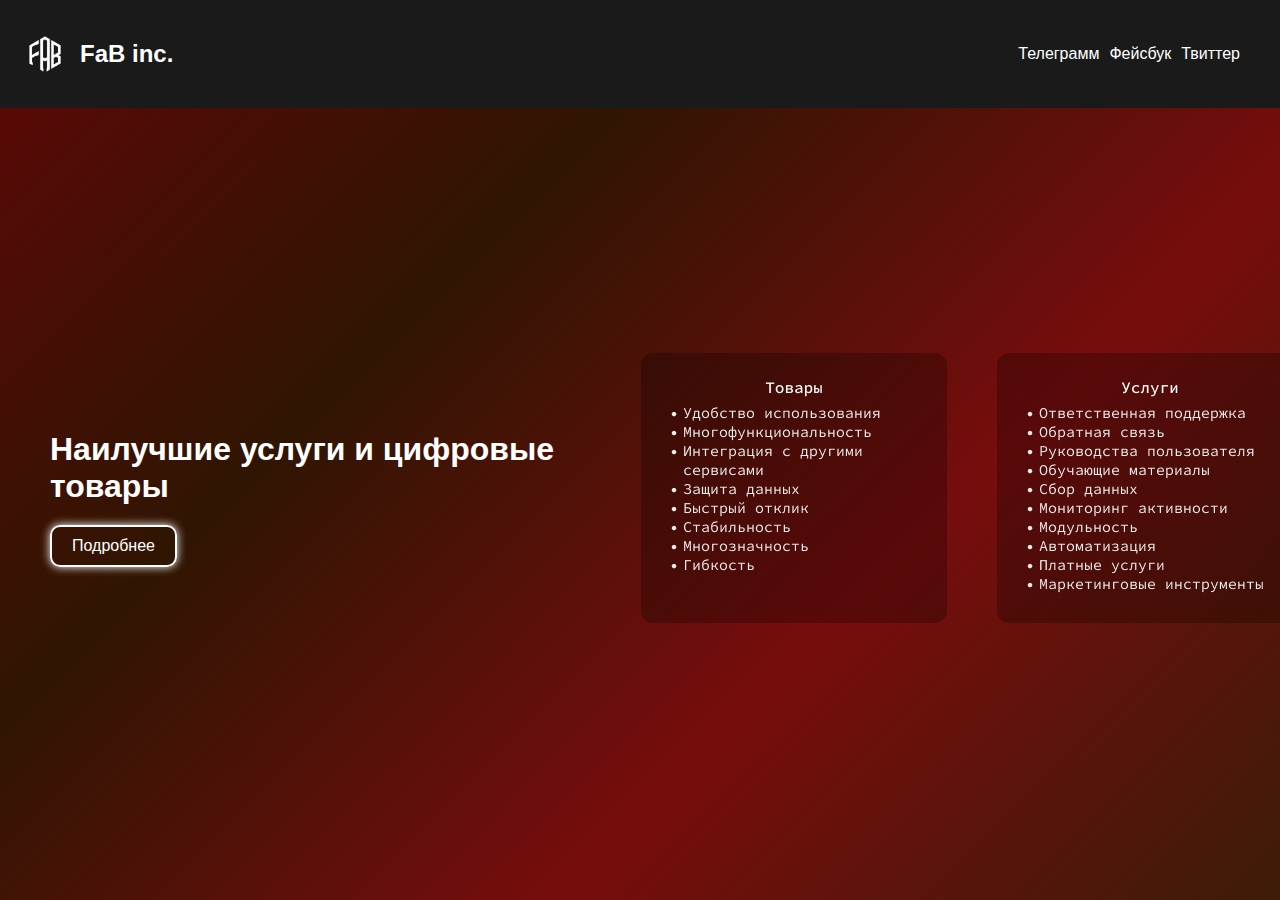
<file: index.html>
<!DOCTYPE html>
<html lang="ru">
<head>
    <meta charset="UTF-8">
    <meta name="viewport" content="width=device-width, initial-scale=1.0">
    <title>Продажа цифровых товаров</title>
    <link rel="stylesheet" href="styles.css">
</head>
<body>
    <header>
        <div class="logo">
            <img src="logoo.png"Logo">
            <h2>FaB inc.</h2>
        </div>
        <nav>
            <!-- Здесь можно добавить навигационные ссылки -->
            <a href="https://t.me/UniSCryptS">Телеграмм</a>
            <a href="https://www.facebook.com/fabinc/">Фейсбук</a>
            <a href="https://www.twitter.com/fabinc/">Твиттер</a>
        </nav>
    </header>

    <main>
        <section class="hero">
            <div class="hero-content">
                <h1>Наилучшие услуги и цифровые товары</h1>
                <button class="details-button" onclick="window.location.href='services.html'">Подробнее</button>
            </div>
            <div class="hero-images">
                
                <img src="hero2.png" alt="Image 2" class="hero-image"> <img src="hero1.png" alt="Image 1" class="hero-image">
            </div>
        </section>
    </main>

    <script src="script.js"></script>
</body>
</html>
</file>
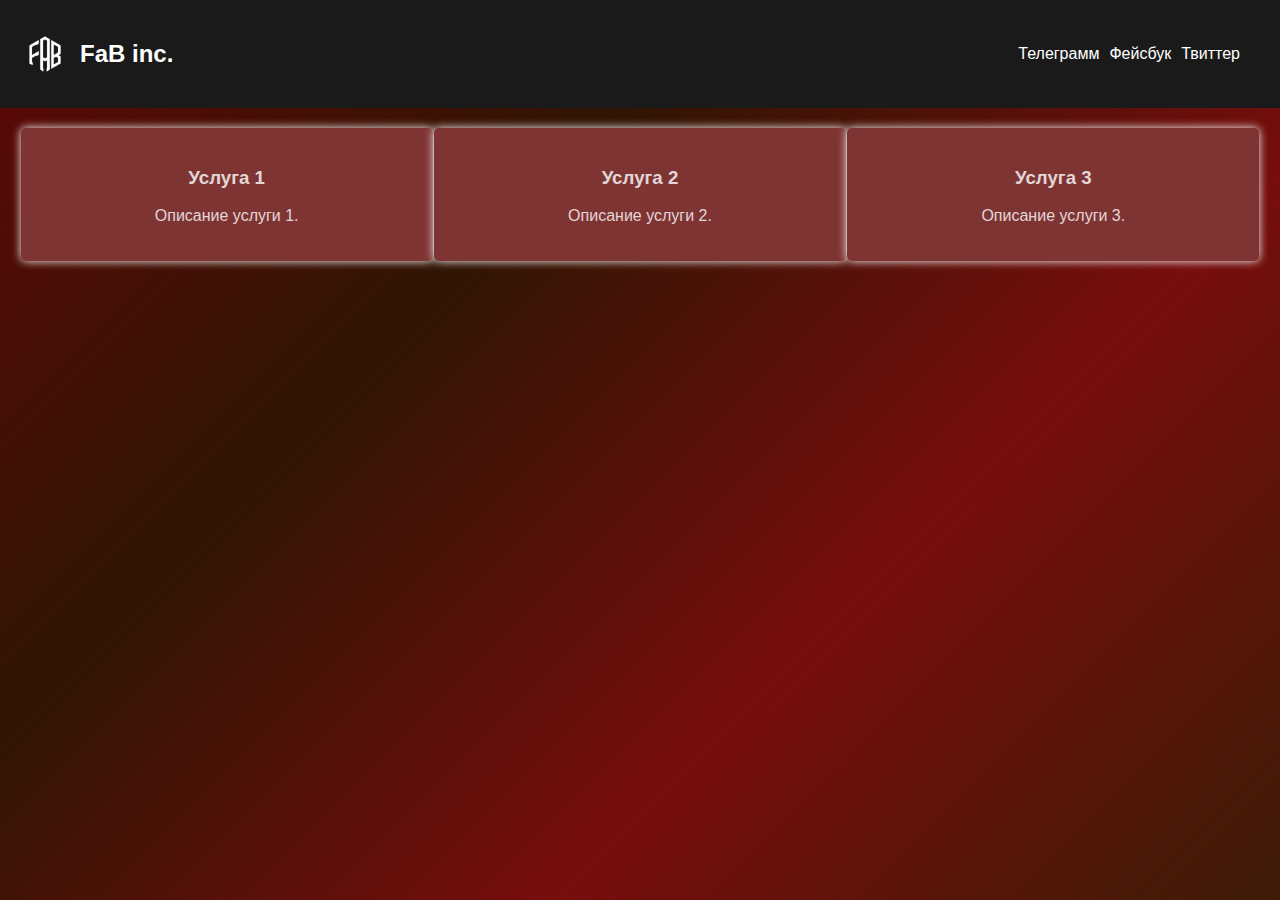
<file: services.html>
<!DOCTYPE html>
<html lang="ru">
<head>
    <meta charset="UTF-8">
    <meta name="viewport" content="width=device-width, initial-scale=1.0">
    <title>Наши услуги</title>
    <link rel="stylesheet" href="styles.css">
</head>
<body>
    <header>
        <div class="logo">
            <img src="logoo.png" alt="Logo">
            <h2>FaB inc.</h2>
        </div>
        <nav>
            <!-- Здесь можно добавить навигационные ссылки -->
            <a href="https://t.me/UniSCryptS">Телеграмм</a>
            <a href="https://www.facebook.com/fabinc/">Фейсбук</a>
            <a href="https://www.twitter.com/fabinc/">Твиттер</a>
        </nav>
    </header>

    <main>
        <section class="services">
            <div class="service-column">
                <h3>Услуга 1</h3>
                <p>Описание услуги 1.</p>
            </div>
            <div class="service-column">
                <h3>Услуга 2</h3>
                <p>Описание услуги 2.</p>
            </div>
            <div class="service-column">
                <h3>Услуга 3</h3>
                <p>Описание услуги 3.</p>
            </div>
        </section>
    </main>

    <script src="script.js"></script>
</body>
</html>
</file>
<file: styles.css>
body {
    font-family: Arial, sans-serif;
    margin: 0;
    padding: 0;
    background: linear-gradient(135deg, #5f0707, #301503, #770d0d, #3d1c06); /* Градиент под углом 135 градусов */
    color: #fff;
    background-size: cover; /* Заполняет всю область элемента */
    background-repeat: no-repeat; /* Отключает повторение фона */
    background-position: center; /* Центрирует градиент */
    background-attachment: fixed; /* Фиксирует градиент относительно окна браузера */
}
header {
    display: flex;
    justify-content: space-between;
    align-items: center;
    padding: 20px;
    background-color: #1a1a1a;
}

.logo {
    display: flex;
    align-items: center;
}

.logo img {
    width: 50px;
    height: 50px;
    margin-right: 10px;
}

.hero {
    display: flex;
    justify-content: space-between;
    align-items: center;
    min-height: 80vh;
    padding: 20px;
}

.hero-content h1 {
    font-size: 2em; /* Установите нужный размер шрифта */
    margin-bottom: 20px;
}

.hero-content {
    text-align: left;
    max-width: 50%;
    margin-left: 30px; /* Добавьте отступ от левого края */
}

.hero-content button {
    padding: 10px 20px;
    font-size: 1em;
    border: 2px solid #fff;
    background-color: transparent;
    color: #fff;
    cursor: pointer;
    transition: background-color 0.3s;
}

.hero-content button:hover {
    background-color: #fff;
    color: #000;
}

.hero-images {
    display: flex;
    gap: 50px; /* Пространство между изображениями */
    max-width: 50%;
}

.hero-image {
    width: 100%; /* Занимает всю доступную ширину */
    height: auto;
    max-width: 50%; /* Каждое изображение занимает половину ширины контейнера */
}

.services {
    display: flex;
    justify-content: space-around;
    padding: 20px;
}

.service-column {
    background-color: hsl(0, 42%, 35%);
    color: #e2d6d6;
    padding: 20px;
    border-radius: 5px;
    box-shadow: 0 0 10px rgba(252, 252, 252, 1.1);
    width: 30%;
    text-align: center;
 
}

nav {
    display: flex;
    justify-content: flex-end;
    align-items: center;
    padding: 20px;
}

nav a {
    color: #fff; 
    font-family: 'Arial', sans-serif; 
    font-size: 16px; 
    text-decoration: none; 
    margin-left: 10px; 
    transition: color 0.3s; 
}

nav a:hover {
    color: #ff6b6b; 
}

.details-button {
    padding: 10px 20px;
    font-size: 1em; 
    border: none;
    background-color: #ffffff; /* Цвет фона */
    color: #fff; /* Цвет текста */
    cursor: pointer;
    transition: background-color 0.3s; /* Плавный переход при наведении */
    border-radius: 10px; /* Закругленные углы */
    box-shadow: 0 0 10px rgba(255, 255, 255, 1); /* Тень при наведении */
    
}
</file>
